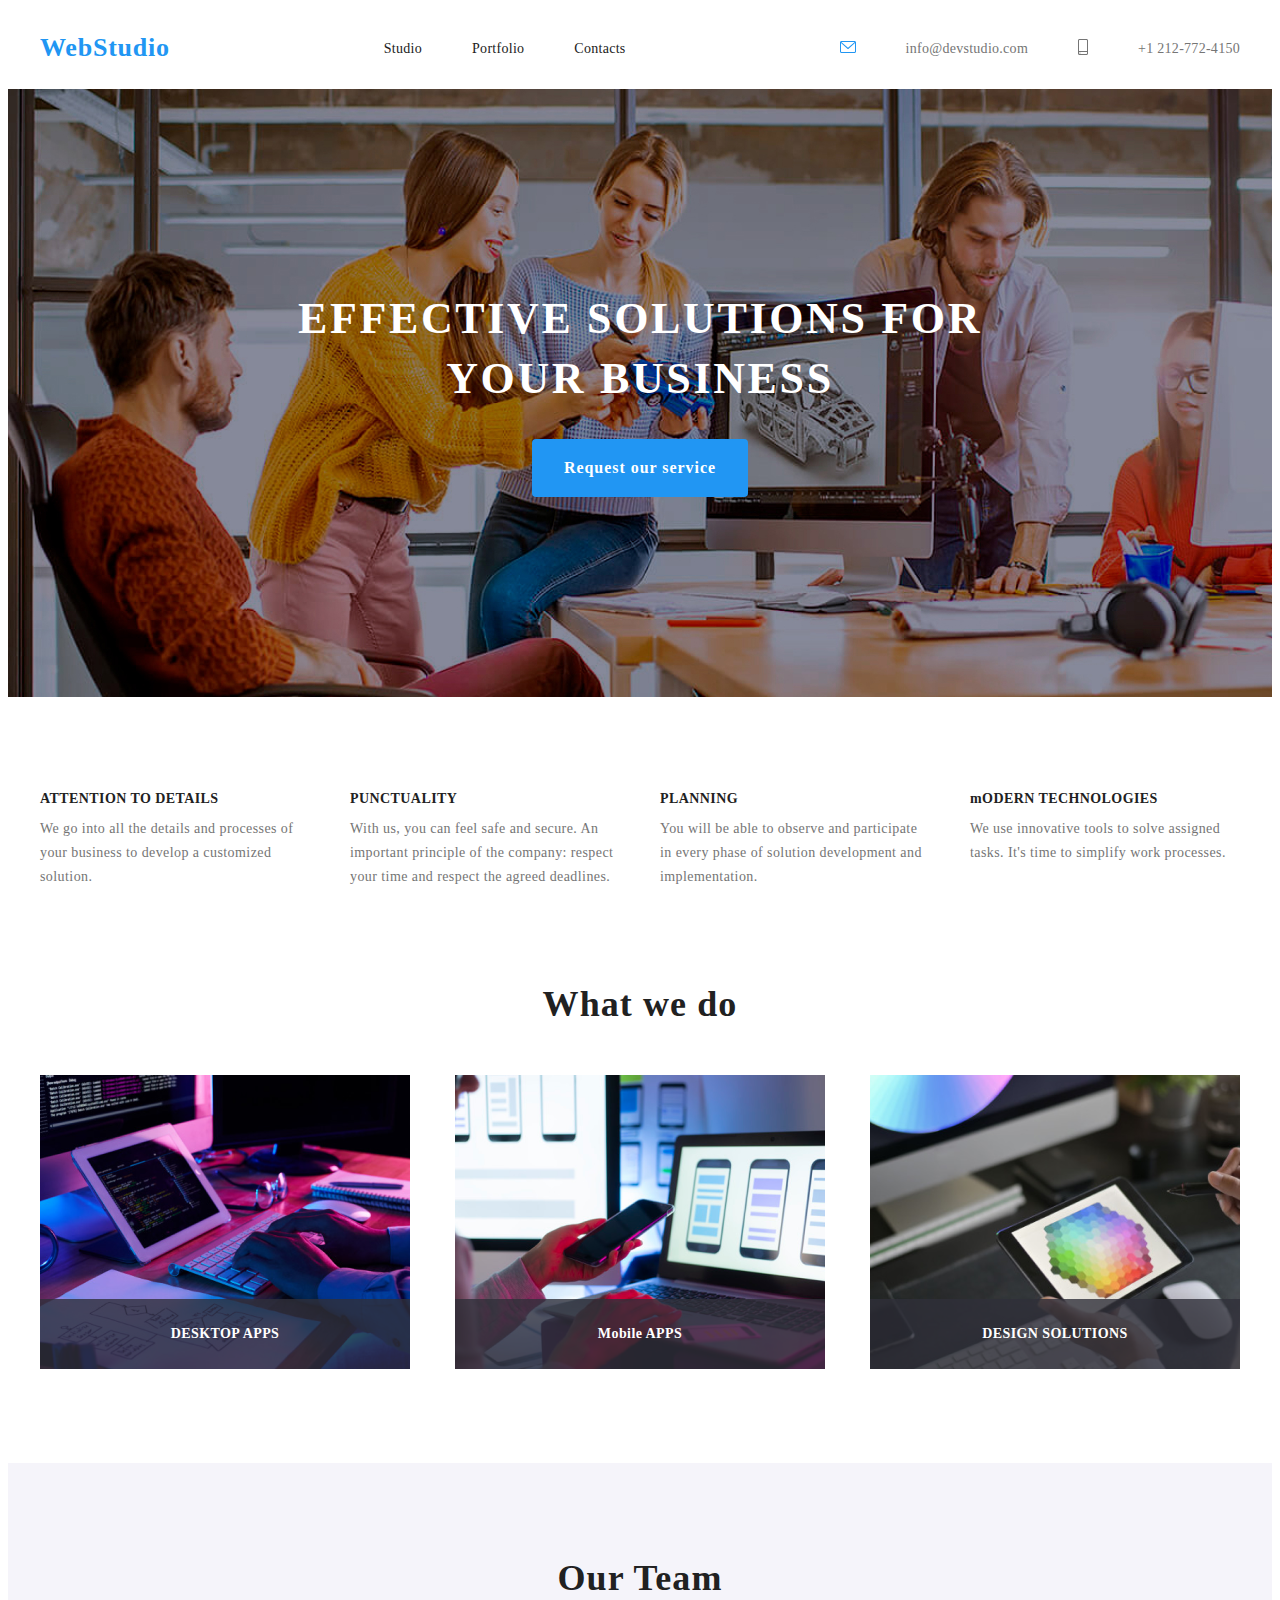
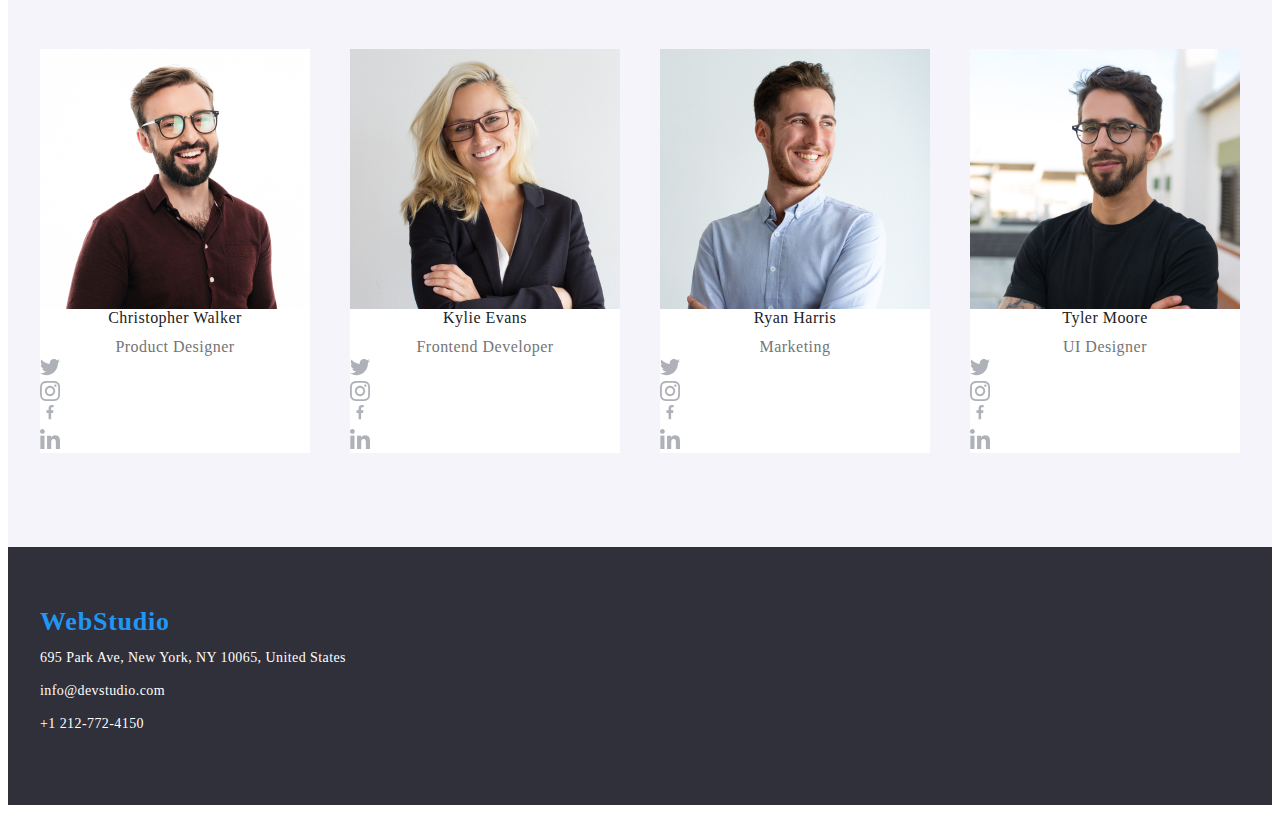
<file: index.html>
<!DOCTYPE html>
<html lang="en">
<head>
    <meta charset="UTF-8">
    <meta name="viewport" content="width=device-width, initial-scale=1.0">
    <title> Document</title> 
    <link
rel="stylesheet"
href="https://cdnjs.cloudflare.com/ajax/libs/modern-normalize/2.0.0/modern-normalize.min.css"
integrity="sha512-4xo8blKMVCiXpTaLzQSLSw3KFOVPWhm/TRtuPVc4WG6kUgjH6J03IBuG7JZPkcWMxJ5huwaBpOpnwYElP/m6wg=="
crossorigin="anonymous"
referrerpolicy="no-referrer"/> 
    <link rel="stylesheet" href="./style.css"> 
    <link rel="stylesheet" href="./reset.css">
</head>
<body>
<header class="header">  
    <div class="box header-container"> 
 <a href="" class="logo">WebStudio</a> 
 <nav class="nav"> 
<ul class="nav-list"> 
    <li class="nav-list-item"><a href="" class="nav-list-link">Studio</a></li>
    <li class="nav-list-item"><a href="./portfolio.html" class="nav-list-link">Portfolio</a></li>
    <li class="nav-list-item"><a href="" class="nav-list-link">Contacts</a></li>
</ul> 
 </nav> 
<ul class="contact-list">
    <li class="contact-list-item"><a class="contact-list-link" href=""></a> 
    <svg width="16" height="12" viewBox="0 0 16 12" fill="none" xmlns="http://www.w3.org/2000/svg">
        <path d="M14.5 0H1.50001C0.672854 0 0 0.672853 0 1.50001V10.5C0 11.3271 0.672854 12 1.50001 12H14.5C15.3271 12 16 11.3271 16 10.5V1.50001C16 0.672853 15.3271 0 14.5 0ZM14.5 0.999994C14.5679 0.999994 14.6325 1.01409 14.6916 1.0387L8 6.83838L1.30833 1.0387C1.36742 1.01412 1.43204 0.999994 1.49998 0.999994H14.5ZM14.5 11H1.50001C1.22414 11 0.999996 10.7759 0.999996 10.5V2.09521L7.67236 7.87792C7.76661 7.95944 7.8833 7.99999 8 7.99999C8.1167 7.99999 8.23339 7.95948 8.32764 7.87792L15 2.09521V10.5C15 10.7759 14.7759 11 14.5 11Z" fill="#2196F3"/>
        </svg> 
        <li class="contact-list-item"><a class="contact-list-link" href="">info@devstudio.com</a> 
    </li> 
    <svg width="10" height="16" viewBox="0 0 10 16" fill="none" xmlns="http://www.w3.org/2000/svg">
        <path d="M8.5 0H1.5C0.672848 0 0 0.672848 0 1.5V14.5C0 15.3272 0.672848 16 1.5 16H8.5C9.32715 16 10 15.3272 10 14.5V1.5C10 0.672848 9.32715 0 8.5 0ZM1.5 1H8.5C8.77588 1 9 1.22412 9 1.5V12H1V1.5C1 1.22412 1.22412 1 1.5 1ZM8.5 15H1.5C1.22412 15 1 14.7759 1 14.5V13H9V14.5C9 14.7759 8.77588 15 8.5 15Z" fill="#757575"/>
        <path d="M2.35355 13.7389C2.54882 13.9213 2.54882 14.2169 2.35355 14.3992C2.15828 14.5816 1.84172 14.5816 1.64645 14.3992C1.45118 14.2169 1.45118 13.9213 1.64645 13.7389C1.84172 13.5566 2.15828 13.5566 2.35355 13.7389Z" fill="#757575"/>
        </svg>
        
    <li class="contact-list-item"><a class="contact-list-link" href="">+1 212-772-4150</a> 
    </li>
</ul> 
</div> 
</header>    
<main> 
    <section class="hero"> 
       <div class="box">
    <h1 class="hero-title"> 
        EFFECTIVE SOLUTIONS FOR YOUR BUSINESS
    </h1> 
    <button class="hero-btn"> 
        Request our service
    </button> 
</div>      
    </section> 
    <!-- особливості  -->
    <section class="features"> 
        <div class="box">
        <ul class="features-list"> 
            <li class="features-list-item">
                <h3 class="features-list-title">ATTENTION TO DETAILS</h3>
                <p class="features-list-text">We go into all the details and processes of your business to develop a customized solution.</p>
            </li>
            <li class="features-list-item">
                <h3  class="features-list-title">PUNCTUALITY</h3>
                <p class="features-list-text">With us, you can feel safe and secure. An important principle of the company: respect your time and respect the agreed deadlines.</p>
            </li>
            <li class="features-list-item">
                <h3 class="features-list-title">PLANNING</h3>
                <p class="features-list-text">You will be able to observe and participate in every phase of solution development and implementation.</p>
            </li>
            <li class="features-list-item">
                <h3 class="features-list-title">mODERN TECHNOLOGIES</h3>
                <p class="features-list-text">We use innovative tools to solve assigned tasks. It's time to simplify work processes.</p>
            </li>
        </ul> 
    </div> 
    </section> 
    <section class="work"> 
        <div class="box">
        <h2 class="work-title"> 
            What we do
        </h2>    
        <ul class="work-list">
            <li class="work-list-item"> 
                <div class="work-list-wrap"> 
                    <img src="./img/img.png" alt=""> 
                    <p class="work-list-text"> 
                        DESKTOP APPS
                    </p>
                </div>
            </li>
            <li class="work-list-item">  
                <div class="work-list-wrap"> 
                    <img src="./img/img (2).png" alt=""> 
                    <p class="work-list-text"> 
                        Mobile APPS
                    </p>   
                </div>
            <li class="work-list-item"> 
                <div class="work-list-wrap"> 
                    <img src="./img/img (3).png" alt="">
                    <p class="work-list-text"> 
                        DESIGN SOLUTIONS
                    </p>
                </div> 
            </li> 
        </ul> 
    </div> 
    </section> 
    <section class="team">  
        <div class="box">
        <h2 class="team-title"> 
            Our Team
        </h2> 
        <ul class="team-list">
            <li class="team-list-item">
                <img src="./img/img.jpg" alt="">
                <h3 class="team-list-title">Christopher Walker</h3>
                <p class="team-list-text">Product Designer</p> 
                <ul class="social-list"> 
                   <li class="social-list-item">
                    <a href="" class="social-list-link">
                        <svg width="20" height="20" class="social-list-icon">
                            <use href="./img/symbol-defs.svg#icon-twitter"></use>
                        </svg>
                    </a>
                   </li>
                   <li class="social-list-item">
                    <a href="" class="social-list-link">
                        <svg width="20" height="20" class="social-list-icon">
                            <use href="./img/symbol-defs.svg#icon-instagram"></use>
                        </svg>
                    </a>
                   </li>
                   <li  class="social-list-item">
                    <a href="" class="social-list-link">
                        <svg width="20" height="20" class="social-list-icon">
                            <use href="./img/symbol-defs.svg#icon-facebook"></use>
                        </svg>
                    </a>
                   </li>
                   <li  class="social-list-item">
                    <a href="" class="social-list-link">
                        <svg width="20" height="20" class="social-list-icon">
                            <use href="./img/symbol-defs.svg#icon-linkedin"></use>
                        </svg>
                    </a>
                   </li> 
                </ul>
            </li>
            <li class="team-list-item">
                <img src="./img/img (1).jpg" alt="">
                <h3 class="team-list-title">Kylie Evans</h3>
                <p class="team-list-text">Frontend Developer</p> 
                <ul class="social-list"> 
                    <li class="social-list-item">
                     <a href="" class="social-list-link">
                         <svg width="20" height="20" class="social-list-icon">
                             <use href="./img/symbol-defs.svg#icon-twitter"></use>
                         </svg>
                     </a>
                    </li>
                    <li class="social-list-item">
                     <a href="" class="social-list-link">
                         <svg width="20" height="20" class="social-list-icon">
                             <use href="./img/symbol-defs.svg#icon-instagram"></use>
                         </svg>
                     </a>
                    </li>
                    <li class="social-list-item">
                     <a href="" class="social-list-link">
                         <svg width="20" height="20" class="social-list-icon">
                             <use href="./img/symbol-defs.svg#icon-facebook"></use>
                         </svg>
                     </a>
                    </li>
                    <li class="social-list-item">
                     <a href="" class="social-list-link">
                         <svg width="20" height="20" class="social-list-icon">
                             <use href="./img/symbol-defs.svg#icon-linkedin"></use>
                         </svg>
                     </a>
                    </li> 
                 </ul>
            </li>
            <li class="team-list-item">
                <img src="./img/img (3).jpg" alt="">
                <h3 class="team-list-title">Ryan Harris</h3>
                <p class="team-list-text">Marketing</p> 
                <ul class="social-list"> 
                    <li class="social-list-item">
                     <a href="" class="social-list-link">
                         <svg width="20" height="20" class="social-list-icon">
                             <use href="./img/symbol-defs.svg#icon-twitter"></use>
                         </svg>
                     </a>
                    </li>
                    <li class="social-list-item">
                     <a href="" class="social-list-link">
                         <svg width="20" height="20" class="social-list-icon">
                             <use href="./img/symbol-defs.svg#icon-instagram"></use>
                         </svg>
                     </a>
                    </li>
                    <li class="social-list-item">
                     <a href="" class="social-list-link">
                         <svg width="20" height="20" class="social-list-icon">
                             <use href="./img/symbol-defs.svg#icon-facebook"></use>
                         </svg>
                     </a>
                    </li>
                    <li class="social-list-item">
                     <a href="" class="social-list-link">
                         <svg width="20" height="20" class="social-list-icon">
                             <use href="./img/symbol-defs.svg#icon-linkedin"></use>
                         </svg>
                     </a>
                    </li> 
                 </ul>
            </li>
            <li class="team-list-item">
                <img src="./img/img (4).jpg" alt="">
                <h3 class="team-list-title">Tyler Moore</h3>
                <p class="team-list-text">UI Designer</p> 
                <ul class="social-list"> 
                    <li class="social-list-item">
                     <a href="" class="social-list-link">
                         <svg width="20" height="20" class="social-list-icon">
                             <use href="./img/symbol-defs.svg#icon-twitter"></use>
                         </svg>
                     </a>
                    </li>
                    <li class="social-list-item">
                     <a href="" class="social-list-link">
                         <svg width="20" height="20" class="social-list-icon">
                             <use href="./img/symbol-defs.svg#icon-instagram"></use>
                         </svg>
                     </a>
                    </li>
                    <li class="social-list-item">
                     <a href="" class="social-list-link">
                         <svg width="20" height="20" class="social-list-icon">
                             <use href="./img/symbol-defs.svg#icon-facebook"></use>
                         </svg>
                     </a>
                    </li>
                    <li class="social-list-item">
                     <a href="" class="social-list-link">
                         <svg width="20" height="20" class="social-list-icon">
                             <use href="./img/symbol-defs.svg#icon-linkedin"></use>
                         </svg>
                     </a>
                    </li> 
                 </ul>
            </li>
        </ul> 
    </div> 
    </section> 
    <footer class="footer"> 
        <div class="box">
        <a class="logo" href="">WebStudio</a> 
        
        <address class="address"> 
            <ul class="address-list"> 
                <li class="address-list-item"><a class="address-list-link" href="">695 Park Ave, New York, NY 10065, United States</a></li>
                <li class="address-list-item"><a class="address-list-link" href="">info@devstudio.com</a></li>
                <li class="address-list-item"><a class="address-list-link" href="">+1 212-772-4150 </a> </li>
            </ul>
        </address> 
    </div> 
    </footer>
</main>
</body>
</html>
</file>
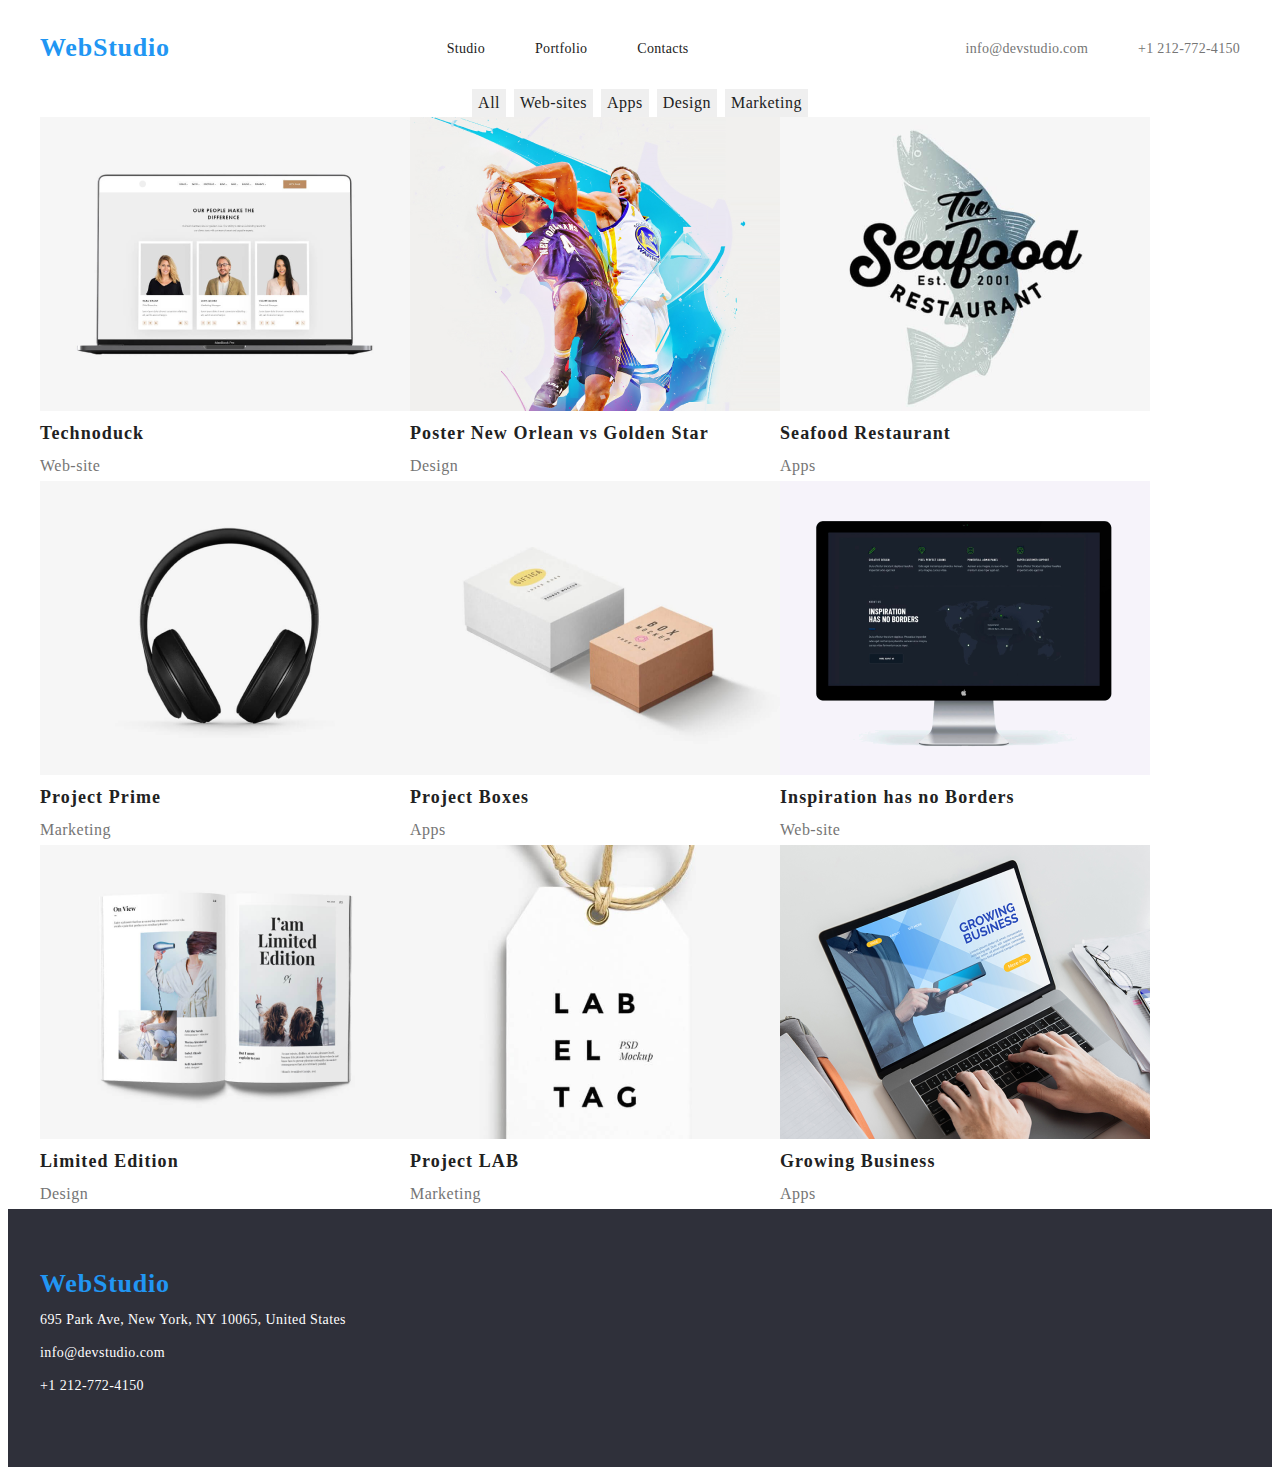
<file: portfolio.html>
<!DOCTYPE html>
<html lang="en">
<head>
  <meta charset="UTF-8">
  <meta name="viewport" content="width=device-width, initial-scale=1.0">
  <title>Document</title> 
  <link
rel="stylesheet"
href="https://cdnjs.cloudflare.com/ajax/libs/modern-normalize/2.0.0/modern-normalize.min.css"
integrity="sha512-4xo8blKMVCiXpTaLzQSLSw3KFOVPWhm/TRtuPVc4WG6kUgjH6J03IBuG7JZPkcWMxJ5huwaBpOpnwYElP/m6wg=="
crossorigin="anonymous"
referrerpolicy="no-referrer"/>
  <link rel="stylesheet" href="./style.css">
</head>
<body>
  <header class="header">  
    <div class="box header-container"> 
 <a href="" class="logo">WebStudio</a> 
 <nav class="nav"> 
<ul class="nav-list"> 
    <li class="nav-list-item"><a href="" class="nav-list-link">Studio</a></li>
    <li class="nav-list-item"><a href="./portfolio.html" class="nav-list-link">Portfolio</a></li>
    <li class="nav-list-item"><a href="" class="nav-list-link">Contacts</a></li>
</ul> 
 </nav> 
<ul class="contact-list">
    <li class="contact-list-item"><a class="contact-list-link" href="">info@devstudio.com</a></li>
    <li class="contact-list-item"><a class="contact-list-link" href="">+1 212-772-4150</a></li>
</ul> 
</div> 
</header>    
   <section class="portfolio"> 
    <div class="box">
    <ul class="filter-list">
      <li class="filter-list-item"><button class="filter-list-btn">All</button></li>
      <li class="filter-list-item"><button class="filter-list-btn">Web-sites</button></li>
      <li class="filter-list-item"><button class="filter-list-btn">Apps</button></li>
      <li class="filter-list-item"><button class="filter-list-btn">Design</button></li>
      <li class="filter-list-item"><button class="filter-list-btn">Marketing</button></li>
    </ul> 
    <ul class="portfolio-list">
      <li class="portfolio-list-item">
        <img src="./portfolio-img/img portfolio.png" alt="">
        <h3 class="portfolio-list-title">Technoduck</h3>
        <p class="portfolio-list-text">Web-site</p>
      </li>
      <li class="portfolio-list-item">
        <img src="./portfolio-img/img portfolio (1).png" alt="">
        <h3 class="portfolio-list-title">Poster New Orlean vs Golden Star</h3>
        <p class="portfolio-list-text">Design</p>
      </li>
      <li class="portfolio-list-item">
        <img src="./portfolio-img/img portfolio (2).png" alt="">
        <h3 class="portfolio-list-title">Seafood Restaurant</h3>
        <p class="portfolio-list-text">Apps</p>
      </li>
      <li class="portfolio-list-item">
        <img src="./portfolio-img/img portfolio (3).png" alt="">
        <h3 class="portfolio-list-title">Project Prime</h3>
        <p class="portfolio-list-text">Marketing</p>
      </li>
      <li class="portfolio-list-item">
        <img src="./portfolio-img/img portfolio (4).png" alt="">
        <h3 class="portfolio-list-title">Project Boxes</h3>
        <p class="portfolio-list-text">Apps</p>
      </li>
      <li class="portfolio-list-item">
        <img src="./portfolio-img/img portfolio (5).png" alt="">
        <h3 class="portfolio-list-title">Inspiration has no Borders</h3>
        <p class="portfolio-list-text">Web-site</p>
      </li>
      <li class="portfolio-list-item">
        <img src="./portfolio-img/img portfolio (6).png" alt="">
        <h3 class="portfolio-list-title">Limited Edition</h3>
        <p class="portfolio-list-text">Design</p>
      </li>
      <li class="portfolio-list-item">
        <img src="./portfolio-img/img portfolio (7).png" alt="">
        <h3 class="portfolio-list-title">Project LAB</h3>
        <p class="portfolio-list-text">Marketing</p>
      </li>
      <li class="portfolio-list-item">
        <img src="./portfolio-img/img portfolio (8).png" alt="">
        <h3 class="portfolio-list-title">Growing Business</h3>
        <p class="portfolio-list-text">Apps</p>
      </li>
    </ul> 
  </div> 
   </section>  
   <footer class="footer"> 
    <div class="box">
    <a class="logo" href="">WebStudio</a>  

    <address class="address"> 
        <ul class="address-list"> 
            <li class="address-list-item"><a class="address-list-link" href="">695 Park Ave, New York, NY 10065, United States</a></li>
            <li class="address-list-item"><a class="address-list-link" href="">info@devstudio.com</a></li>
            <li class="address-list-item"><a class="address-list-link" href="">+1 212-772-4150          
            </a></li>
        </ul>
    </address>  
  </div> 
</footer>
</body>
</html>
</file>
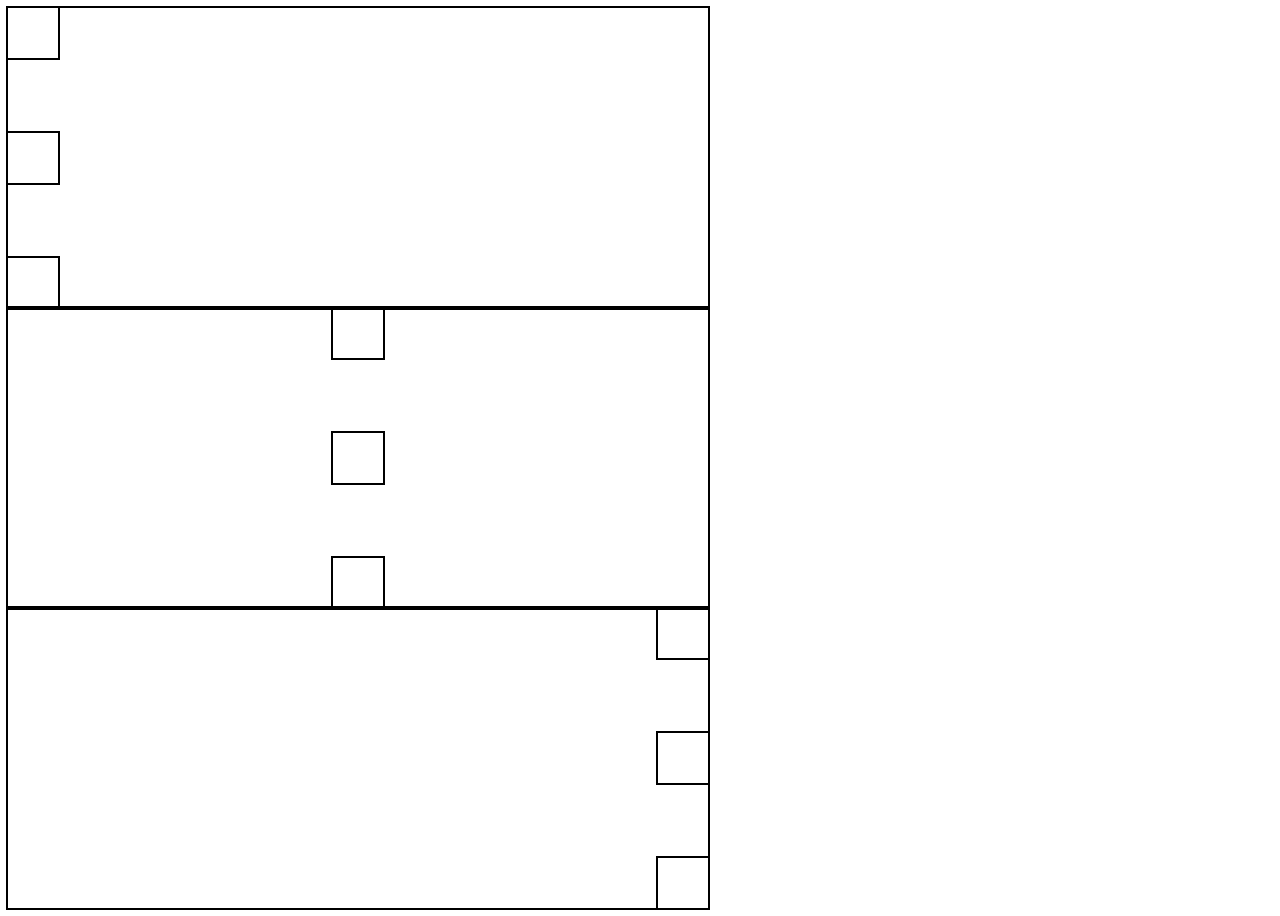
<file: second.html>
<!DOCTYPE html>
<html lang="en">
  <head>
    <meta charset="UTF-8" />
    <meta name="viewport" content="width=device-width, initial-scale=1.0" />
    <title>Document</title>
    <style>
      .first {  
        justify-content: space-between;
        display: flex; 
        flex-direction:column ;
        width: 700px;
        height: 300px;
        outline: 2px solid black;
      }

      .second {   
        justify-content: space-between; 
        align-items: center;
        flex-direction:column ;
        display: flex;
        width: 700px;
        height: 300px;
        outline: 2px solid black;
      }

      .third { 
        display: flex; 
        flex-direction:column ; 
        justify-content: space-between; 
        align-items: end;
        width: 700px;
        height: 300px;
        outline: 2px solid black;
      }

      .child {
        width: 50px;
        height: 50px;
        outline: 2px solid black;
      }
    </style>
  </head>
  <body>
    <div class="first">
      <div class="child"></div>
      <div class="child"></div>
      <div class="child"></div>
    </div>

    <div class="second">
      <div class="child"></div>
      <div class="child"></div>
      <div class="child"></div>
    </div>

    <div class="third">
      <div class="child"></div>
      <div class="child"></div>
      <div class="child"></div>
    </div>
  </body>
</html>
</file>
<file: style.css>
.logo{ 
  font-family: Raleway;
font-size: 26px;
font-weight: 700;
line-height: 30.52px;
letter-spacing: 0.03em;
text-align: left;
color: #2196F3;
} 
.nav-list-link{ 
  font-family: Roboto;
font-size: 14px;
font-weight: 500;
line-height: 16.41px;
letter-spacing: 0.02em;
text-align: left;
color: #212121; 
transition: 2s;
}  
.nav-list-link:hover{ 
  color: #2196F3;
}
.contact-list-link{ 
  font-family: Roboto;
font-size: 14px;
font-weight: 500;
line-height: 16.41px;
letter-spacing: 0.02em;
text-align: left;
color:#757575 ; 
transition: 2s;
}  
.contact-list-link:hover{
  color: #2196F3;  
}
.hero{ 
  background-color: #2F303A;
}
.hero-title{ 
  font-family: Roboto;
font-size: 44px;
font-weight: 900;
line-height: 60px;
letter-spacing: 0.06em;
text-align: center; 
width: 696px; 
margin:0 auto;
color: #FFFFFF;
} 
.hero-btn{ 
  font-family: Roboto;
font-size: 16px;
font-weight: 700;
line-height: 30px;
letter-spacing: 0.06em;

color: #FFFFFF; 
background-color: #2196F3; 
padding: 14px 32px; 
border-radius: 4px; 
display: block; 
margin: 0 auto; 
} 
.features-list-title{ 
  font-family: Roboto;
font-size: 14px;
font-weight: 700;
line-height: 16.41px;
letter-spacing: 0.03em;
text-align: left;
color: #212121;
}
.features-list-text{ 
  font-family: Roboto;
font-size: 14px;
font-weight: 400;
line-height: 24px;
letter-spacing: 0.03em;
text-align: left;
color: #757575;
} 
.work-title{ 
  font-family: Roboto;
font-size: 36px;
font-weight: 700;
line-height: 42.19px;
letter-spacing: 0.03em;
text-align: center;
color:#212121
} 
.team-title{ 
  font-family: Roboto;
font-size: 36px;
font-weight: 700;
line-height: 42.19px;
letter-spacing: 0.03em;
text-align: center;
color: #212121;
} 
.team-list-title{ 
  font-family: Roboto;
font-size: 16px;
font-weight: 500;
line-height: 18.75px;
letter-spacing: 0.03em;
text-align: center;
color: #212121;
} 
.team-list-text{ 
  font-family: Roboto;
font-size: 16px;
font-weight: 400;
line-height: 18.75px;
letter-spacing: 0.03em;
text-align: center;
color: #757575;
} 
.address-list-link{ 
  font-family: Roboto;
font-size: 14px;
font-weight: 400;
line-height: 24px;
letter-spacing: 0.03em;
text-align: left;
color: #FFFFFF;
}  
.footer{ 
  background-color: #2F303A;
}
/* portfolio  */
.filter-list-btn{ 
  font-family: Roboto;
font-size: 16px;
font-weight: 500;
line-height: 26px;
letter-spacing: 0.03em;
text-align: center;
color: #212121;
} 
.portfolio-list-text{ 
  font-family: Roboto;
font-size: 16px;
font-weight: 400;
line-height: 30px;
letter-spacing: 0.03em;
text-align: left;
color:#757575 ;
} 
.portfolio-list-title{ 
  font-family: Roboto;
font-size: 18px;
font-weight: 700;
line-height: 36px;
letter-spacing: 0.06em;
text-align: left;
color: #212121;
}
.header{ 
  padding-top: 25px; 
  padding-bottom: 25px; 
}  
.hero{ 
  padding-top:200px; 
  padding-bottom:200px; 
  background-color: #2F303A; 
  background-image: url('./img/hero.jpg');
  
} 
.hero-title{ 
  margin-bottom: 30px;
}
.features{ 
padding-top: 94px; 
padding-bottom: 94px; 

} 
.features-list-title{ 
 margin-bottom: 10px; 
} 
h1,h2,h3,p{ 
 margin: 0; 
} 
ul{ 
  margin: 0; 
  padding: 0; 
  list-style: none;
} 
a{ 
text-decoration: none;
} 
button{ 
  cursor:pointer;
border:none;
} 
.work{ 
padding-bottom:94px ; 
}  
.work-title{ 
  margin-bottom: 50px;
} 
.team-title{ 
 margin-bottom: 50px; 
}  
.team{  
  background-color: #F5F4FA;
  padding-top: 94px; 
  padding-bottom:94px ;
} 
.team-list-title{ 
 margin-bottom:10px ; 
} 
.footer{ 
background-color: #2F303A; 
padding-top: 60px; 
padding-bottom: 60px;
} 
.address{ 
  margin-top: 9px; 
  font-style: normal;
} 
.address-list-item{ 
  margin-bottom: 9px;
} 
.box{ 
  margin: auto; 
  width: 1200px;
}
.header-container{ 
  display: flex; 
  justify-content:space-between; 
  align-items: center;
} 
.nav-list{ 
  display: flex;  
  gap: 50px;
} 
.contact-list{ 
  display: flex; 
  gap: 50px;
}
.features-list{ 
  display: flex; 
  justify-content: space-between;
} 
.features-list-item{ 
  width: 270px;
} 
.work-list{
  display: flex ;
  justify-content: space-between;
}
.team-list{
  display: flex ;
  justify-content: space-between ;
} 
.team-list-item{ 
  background-color: #FFFFFF;
} 
.filter-list{ 
 display: flex; 
 justify-content: center; 
 gap: 8px;
} 
.header{ 
  padding-top: 25px; 
  padding-bottom: 25px;
} 
.portfolio-list{ 
  display:flex; 
  flex-wrap:wrap;
}  
.work-list-wrap{ 
position: relative;
} 
.work-list-text{ 
position: absolute; 
bottom: 0; 
left: 0; 
height: 70px; 
background-color: #2F303ACC;background: #2F303ACC;
width:100%; 
font-family: Roboto;
font-size: 14px;
font-weight: 700;
line-height: 16.41px;
letter-spacing: 0.03em;
text-align: center;
color: #FFFFFF; 
display: flex; 
justify-content: center;
align-items: center;
}
</file>
